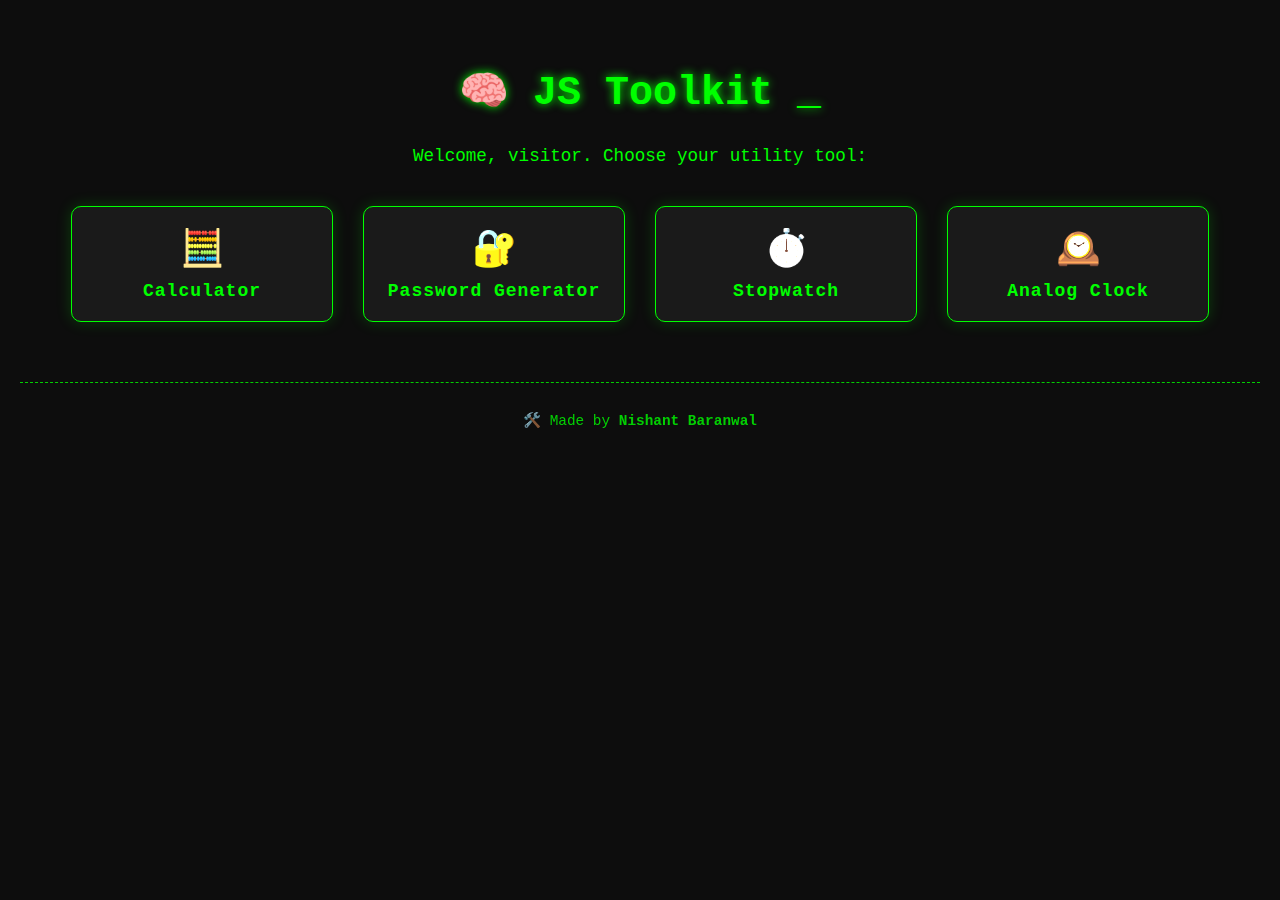
<file: Mini Projects/index.html>
<!DOCTYPE html>
<html lang="en">
<head>
  <meta charset="UTF-8">
  <title>JS Toolkit</title>
  <meta name="viewport" content="width=device-width, initial-scale=1.0">
  <style>
    body {
      background-color: #0d0d0d;
      color: #00ff00;
      font-family: 'Courier New', monospace;
      padding: 40px 20px;
      text-align: center;
      margin: 0;
    }

    h1 {
      font-size: 2.5rem;
      margin-bottom: 30px;
      color: #00ff00;
      text-shadow: 0 0 10px #00ff00;
    }

    .projects {
      display: flex;
      flex-wrap: wrap;
      justify-content: center;
      gap: 30px;
      margin-top: 40px;
    }

    .card {
      background-color: #1a1a1a;
      border: 1px solid #00ff00;
      border-radius: 10px;
      padding: 20px;
      width: 220px;
      text-decoration: none;
      color: #00ff00;
      box-shadow: 0 0 15px rgba(0, 255, 0, 0.2);
      transition: transform 0.2s, box-shadow 0.2s;
    }

    .card:hover {
      transform: scale(1.05);
      box-shadow: 0 0 25px rgba(0, 255, 0, 0.5);
    }

    .emoji {
      font-size: 36px;
      margin-bottom: 10px;
      filter: brightness(150%);
    }

    .label {
      font-size: 18px;
      font-weight: bold;
      letter-spacing: 1px;
    }

    .blink {
      animation: blink 1s infinite;
    }

    @keyframes blink {
      0% { opacity: 1; }
      50% { opacity: 0; }
      100% { opacity: 1; }
    }

    .terminal-line {
      color: #00ff00;
      font-size: 1.1rem;
      margin-top: 10px;
    }

    .footer {
      margin-top: 60px;
      color: #00ff00;
      font-size: 0.9rem;
      opacity: 0.8;
      text-align: center;
      border-top: 1px dashed #00ff00;
      padding-top: 15px;
    }

    .footer strong {
      color: #00ff00;
    }

    @media (max-width: 600px) {
      h1 {
        font-size: 1.8rem;
      }

      .projects {
        flex-direction: column;
        gap: 20px;
      }

      .card {
        width: 90%;
      }

      .emoji {
        font-size: 30px;
      }

      .label {
        font-size: 16px;
      }

      .terminal-line {
        font-size: 1rem;
      }

      .footer {
        font-size: 0.8rem;
      }
    }
  </style>
</head>
<body>
  <h1>🧠 JS Toolkit <span class="blink">_</span></h1>
  <div class="terminal-line">Welcome, visitor. Choose your utility tool:</div>

  <div class="projects">
    <a class="card" href="Calci/index.html">
      <div class="emoji">🧮</div>
      <div class="label">Calculator</div>
    </a>
    <a class="card" href="Password Generator/index.html">
      <div class="emoji">🔐</div>
      <div class="label">Password Generator</div>
    </a>
    <a class="card" href="Stopwatch/index.html">
      <div class="emoji">⏱️</div>
      <div class="label">Stopwatch</div>
    </a>
    <a class="card" href="Analog Clock/index.html">
      <div class="emoji">🕰️</div>
      <div class="label">Analog Clock</div>
    </a>
  </div>

  <footer class="footer">
    <p>🛠️ Made by <strong>Nishant Baranwal</strong></p>
  </footer>
</body>
</html>
</file>
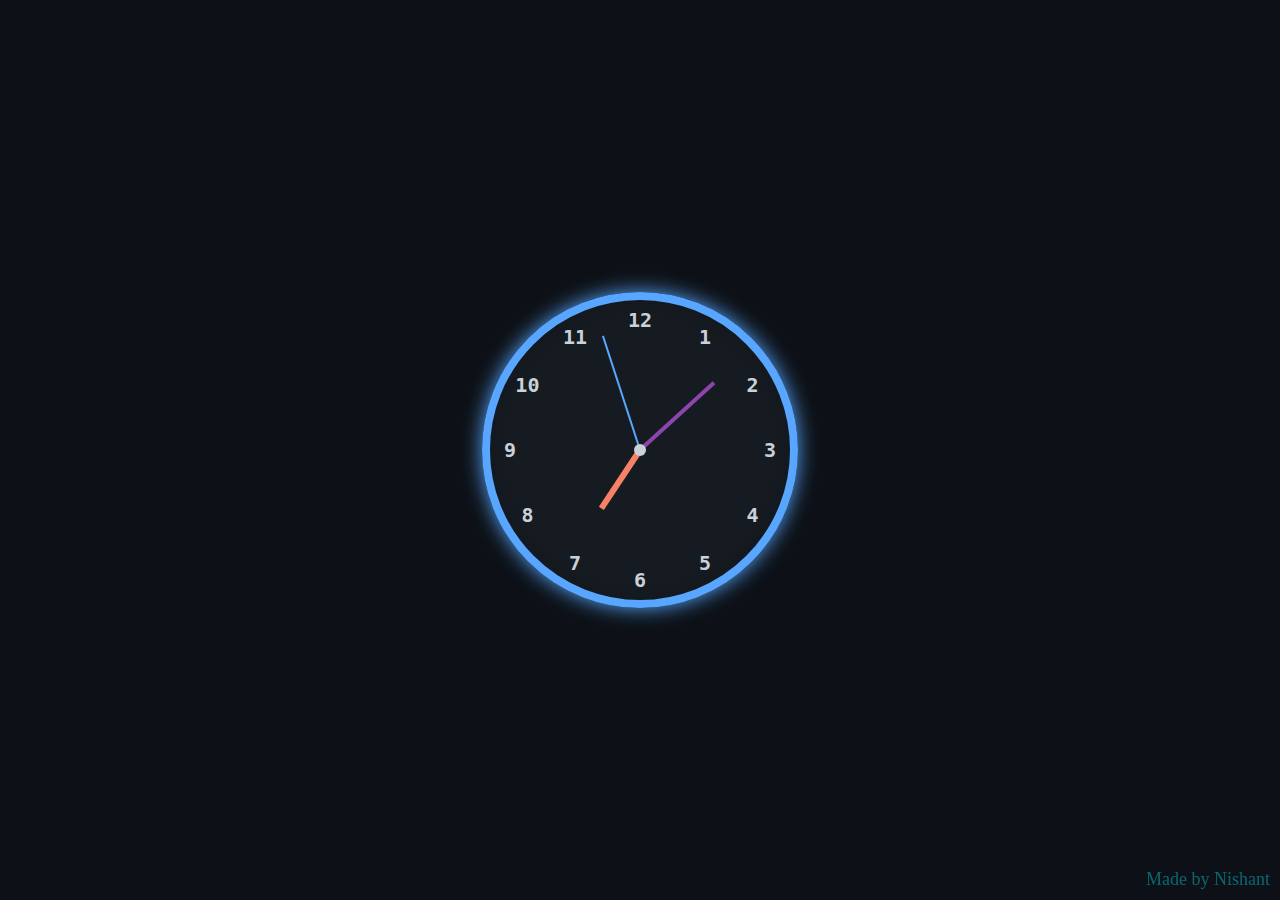
<file: Mini Projects/Analog Clock/index.html>
<!DOCTYPE html>
<html lang="en">
<head>
  <meta charset="UTF-8" />
  <meta name="viewport" content="width=device-width, initial-scale=1.0" />
  <title>Analog Clock
  </title>
  <link rel="stylesheet" href="styles.css">
</head>
<body>

  <div class="clock">
    <!-- Numbers -->
    <div class="number" style="--i:1;">1</div>
    <div class="number" style="--i:2;">2</div>
    <div class="number" style="--i:3;">3</div>
    <div class="number" style="--i:4;">4</div>
    <div class="number" style="--i:5;">5</div>
    <div class="number" style="--i:6;">6</div>
    <div class="number" style="--i:7;">7</div>
    <div class="number" style="--i:8;">8</div>
    <div class="number" style="--i:9;">9</div>
    <div class="number" style="--i:10;">10</div>
    <div class="number" style="--i:11;">11</div>
    <div class="number" style="--i:12;">12</div>

    <!-- Hands -->
    <div class="hand hour" id="hourHand"></div>
    <div class="hand minute" id="minuteHand"></div>
    <div class="hand second" id="secondHand"></div>
    <div class="center-dot"></div>
  </div>
  <div class="branding">Made by Nishant</div>
  <script src="script.js"></script>
</body>
</html>
</file>
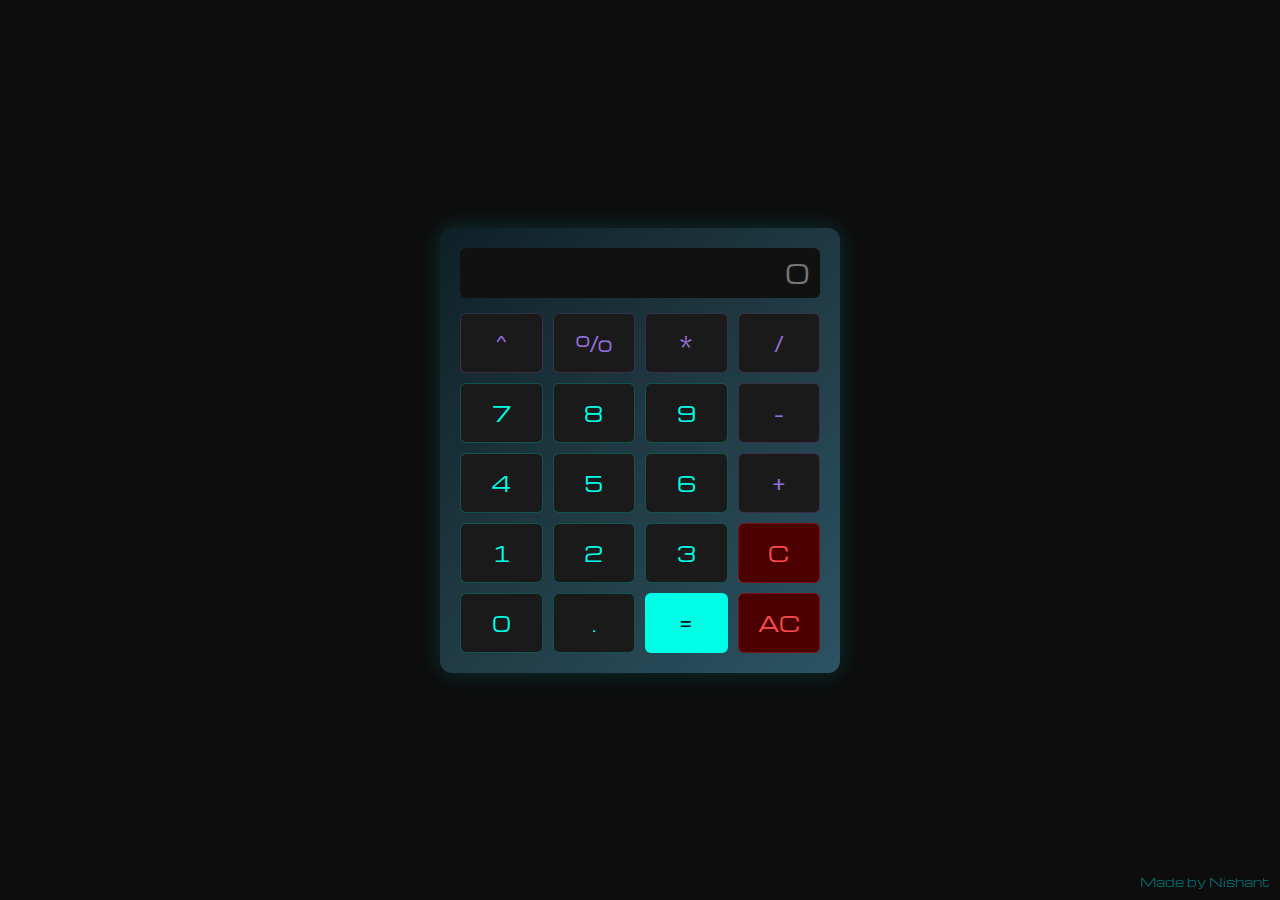
<file: Mini Projects/Calci/index.html>
<!DOCTYPE html>
<html lang="en">
<head>
  <meta charset="UTF-8" />
  <meta name="viewport" content="width=device-width, initial-scale=1.0" />
  <link rel="stylesheet" href="styles.css" />
  <title>Calculator</title>
</head>
<body>
  <div class="calculator">
    <input type="text" class="display" placeholder="0" id="inputBox" />
    <div class="buttons" id="buttons">
      <button class="operator">^</button>
      <button class="operator">%</button>
      <button class="operator">*</button>
      <button class="operator">/</button>

      <button>7</button>
      <button>8</button>
      <button>9</button>
      <button class="operator">-</button>

      <button>4</button>
      <button>5</button>
      <button>6</button>
      <button class="operator">+</button>

      <button>1</button>
      <button>2</button>
      <button>3</button>
      <button class="clear">C</button>

      <button>0</button>
      <button>.</button>
      <button class="equal">=</button>
      <button class="clear">AC</button>
    </div>
  </div>
  <div class="branding">Made by Nishant</div>
  <script src="script.js"></script>
</body>
</html>
</file>
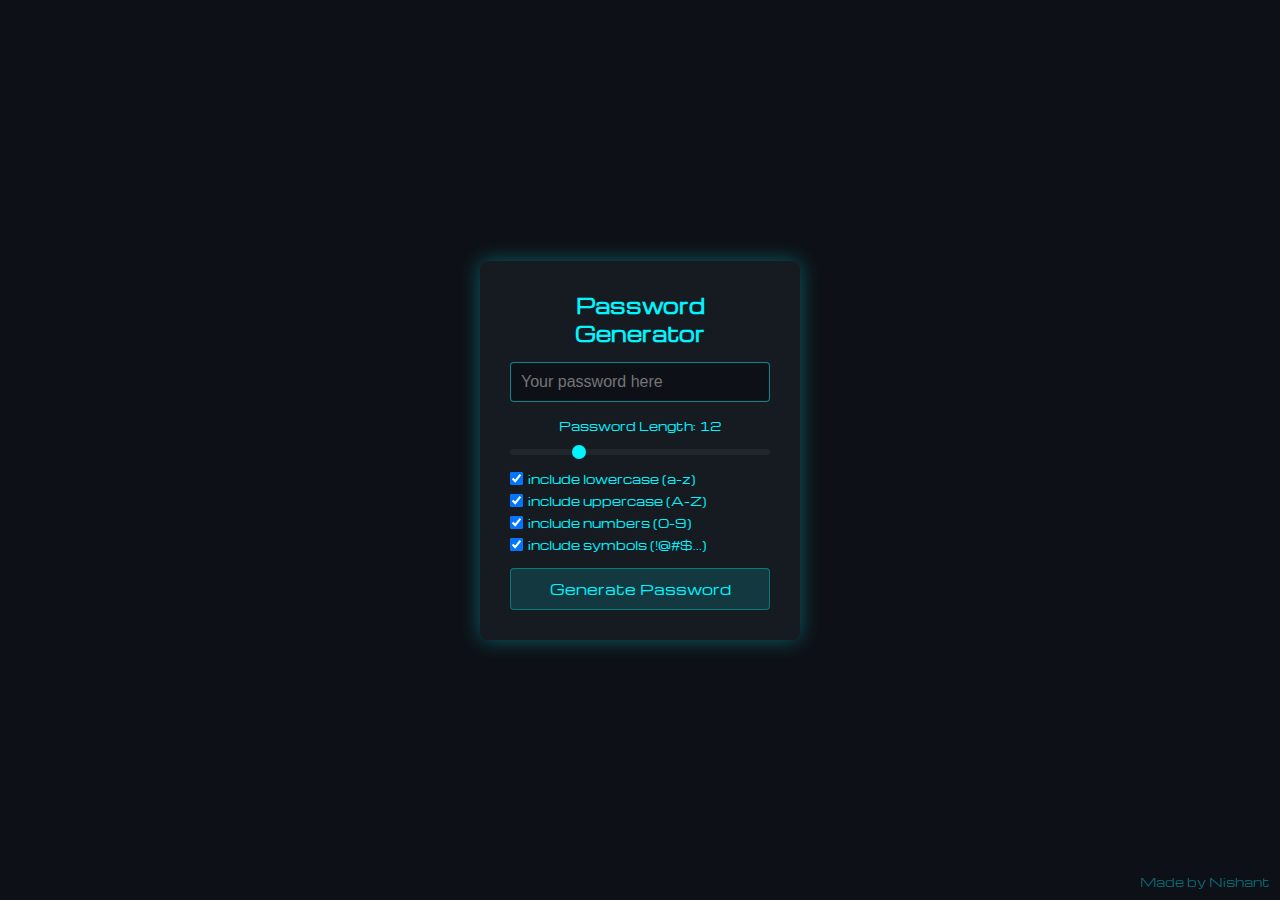
<file: Mini Projects/Password Generator/index.html>
<!DOCTYPE html>
<html lang="en">
<head>
  <meta charset="UTF-8" />
  <title>Password Generator</title>
  <link rel="stylesheet" href="styles.css" />
</head>
<body>
  <div class="container">
    <h1>Password Generator</h1>

    <div class="inputBox">
      <input type="text" class="passbox" readonly placeholder="Your password here" />
    </div>

    <div class="lengthRow">
      Password Length: <span class="lengthValue">12</span>
    </div>
    <input type="range" class="range" min="6" max="30" value="12" />

    <div class="options">
      <label><input type="checkbox" class="lowercase" checked> include lowercase (a-z)</label>
      <label><input type="checkbox" class="uppercase" checked> include uppercase (A-Z)</label>
      <label><input type="checkbox" class="numbers" checked> include numbers (0-9)</label>
      <label><input type="checkbox" class="symbols" checked> include symbols (!@#$...)</label>
    </div>

    <button class="generateBtn">Generate Password</button>
  </div>

  <div class="branding">Made by Nishant</div>

  <script src="script.js"></script>
</body>
</html>
</file>
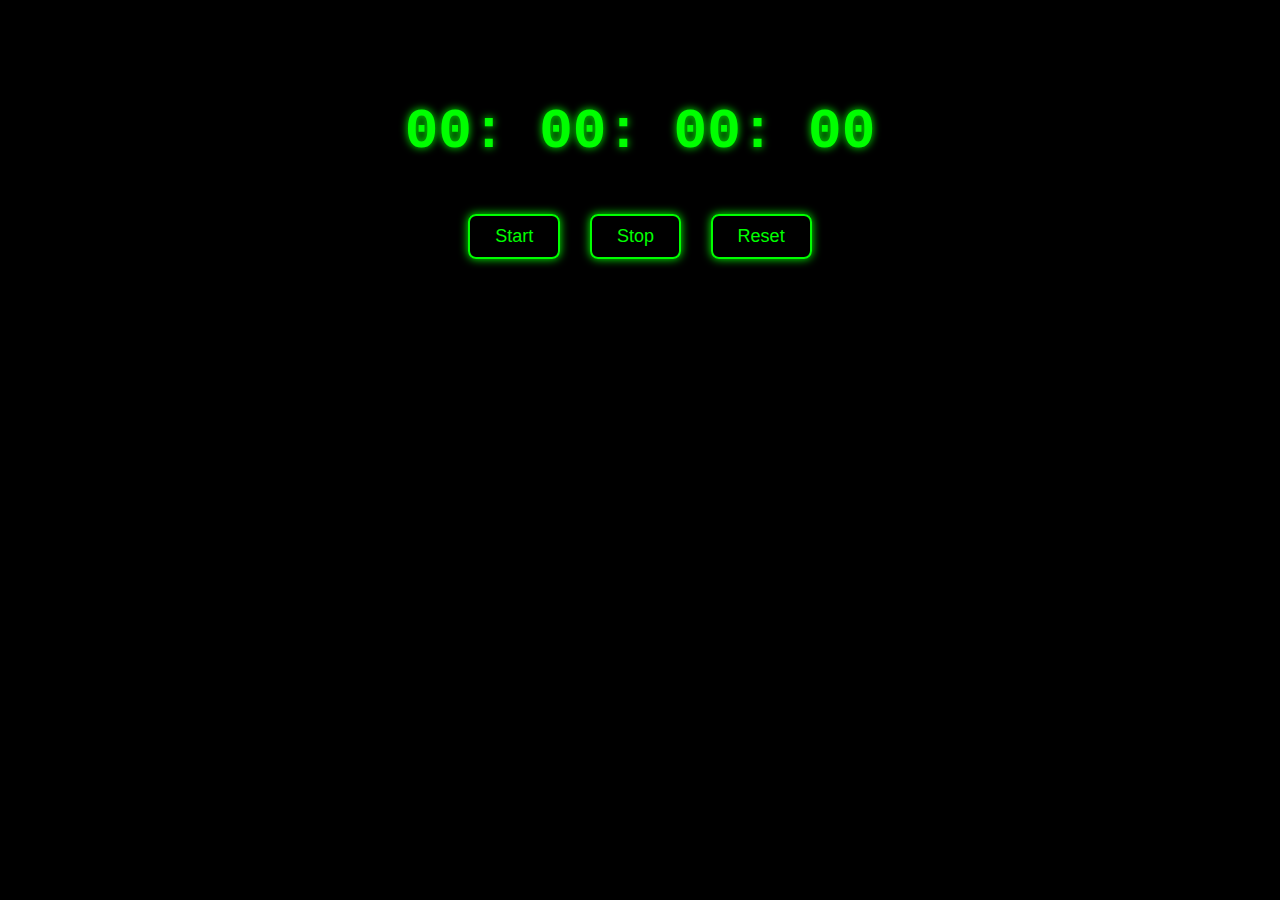
<file: Mini Projects/Stopwatch/index.html>
<!DOCTYPE html>
<html lang="en">
<head>
  <meta charset="UTF-8">
  <meta name="viewport" content="width=device-width, initial-scale=1.0">
  <title>Stopwatch</title>
  <link rel="stylesheet" href="style.css">
</head>
<body>

<div id="display">
<span id="hour">00</span>:
<span id="min">00</span>:
<span id="sec">00</span>:
<span id="milis">00</span>
</div>
<button id="startBtn">Start</button>
<button id="stopBtn">Stop</button>
<button id="resetBtn">Reset</button>


  <script src="script.js"></script>
</body>
</html>
</file>
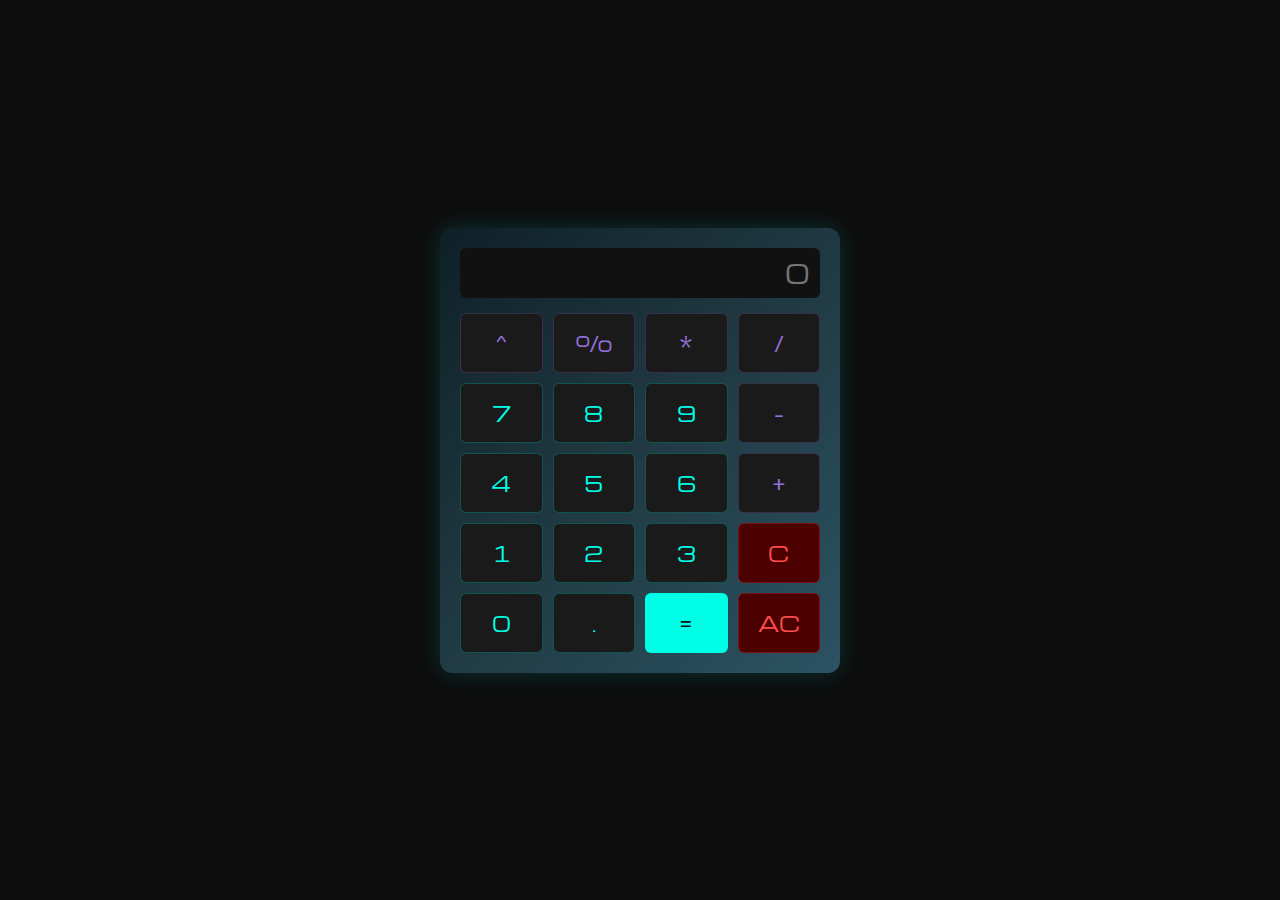
<file: Mini Projects/Calci/abcd.html>
<!DOCTYPE html>
<html lang="en">
<head>
  <meta charset="UTF-8">
  <meta name="viewport" content="width=device-width, initial-scale=1.0">
  <link rel = "stylesheet" href = "styles.css">
  <title>Calculator</title>
</head>
<body>
  <div class="calculator">
    <input type = "text" class="display" placeholder = "0" id = "inputBox">
     <div class="buttons" id ="buttons">
      <button class = "operator">^</button>
      <button class = "operator">%</button>
      <button class = "operator">*</button>
      <button class = "operator">/</button>

      <button>7</button>
      <button>8</button>
      <button>9</button>
      <button class = "operator">-</button>

      <button>4</button>
      <button>5</button>
      <button>6</button>
      <button class = "operator">+</button>

      <button>1</button>
      <button>2</button>
      <button>3</button>
      <button class ="clear">C</button>

      <button>0</button>
      <button>.</button>
      <button class = "equal">=</button>
      <button class ="clear">AC</button>
    </div>
  </div>
  <script src = "script.js"></script>
</body>
</html>
</file>
<file: Mini Projects/Analog Clock/styles.css>
body {
  background-color: #0d1117;
  display: flex;
  justify-content: center;
  align-items: center;
  height: 100vh;
  margin: 0;
}

.clock {
  width: 300px;
  height: 300px;
  border: 8px solid #58a6ff;
  border-radius: 50%;
  position: relative;
  background: radial-gradient(circle at center, #161b22 60%, #0d1117);
  box-shadow: 0 0 20px #58a6ff;
}

.hand {
  position: absolute;
  bottom: 50%;
  left: 50%;
  transform-origin: bottom center;
}

.hour {
  width: 6px;
  height: 70px;
  background: #f78166;
}

.minute {
  width: 4px;
  height: 100px;
  background: #8e44ad;
}

.second {
  width: 2px;
  height: 120px;
  background: #58a6ff;
}

.center-dot {
  position: absolute;
  width: 12px;
  height: 12px;
  background: #c9d1d9;
  border-radius: 50%;
  top: 50%;
  left: 50%;
  transform: translate(-50%, -50%);
}

.number {
  position: absolute;
  color: #c9d1d9;
  font-family: 'Orbitron', monospace;
  font-size: 20px;
  font-weight: bold;
  top: 50%;
  left: 50%;
  transform: translate(-50%, -50%) 
             rotate(calc(30deg * var(--i) - 90deg)) 
             translate(130px) 
             rotate(calc(-30deg * var(--i) + 90deg));
}

.branding {
  position: fixed;
  bottom: 10px;
  right: 10px;
  font-size: 18px;
  color: #00f5ff88;
  opacity: 0.7;
  transition: opacity 0.3s ease;
}

.branding:hover {
  opacity: 1;
}
</file>
<file: Mini Projects/Calci/styles.css>
@import url('https://fonts.googleapis.com/css2?family=Michroma&display=swap');

* {
  margin: 0;
  padding: 0;
  box-sizing: border-box;
  font-family: "Michroma", sans-serif;
}

body {
  display: flex;
  justify-content: center;
  align-items: center;
  height: 100vh;
  background: #0d0d0d; 
}

.calculator {
  background: linear-gradient(135deg, #0f2027, #203a43, #2c5364); 
  padding: 20px;
  border-radius: 12px;
  box-shadow: 0 0 25px rgba(0, 255, 255, 0.15); 
  width: 400px;
}

.display {
  width: 100%;
  height: 50px;
  font-size: 26px;
  text-align: right;
  margin-bottom: 15px;
  padding: 8px 10px;
  background: #111; 
  color: #00ffe7;  
  border: none;
  border-radius: 6px;
}

.buttons {
  display: grid;
  grid-template-columns: repeat(4, 1fr);
  gap: 10px;
}

button {
  padding: 15px;
  font-size: 20px;
  cursor: pointer;
  background-color: #1a1a1a; 
  color: #00ffe7;          
  border: 1px solid #00ffe740; 
  border-radius: 6px;
  transition: background 0.2s, box-shadow 0.2s, transform 0.1s;
}

button:hover {
  background-color: #00ffe710;
  box-shadow: 0 0 8px #00ffe755;
}

button:active {
  transform: scale(0.96);
}

button.equal {
  background-color: #00ffe7; 
  color: #0d0d0d;           
}

button.equal:hover {
  background-color: #00e6ce; 
  box-shadow: 0 0 12px #00ffe780;
}

button.clear {
  background-color: #4d0000;  
  color: #ff4d4d;          
  border: 1px solid #ff4d4d40; 
}

button.clear:hover {
  background-color: #660000;  
  box-shadow: 0 0 8px #ff4d4d40; 
}

button.operator {
  background-color: #1a1a1a;
  color: #9370DB;
  border: 1px solid #9370DB40;
}

button.operator:hover {
  background-color: #2a2a2a;
  box-shadow: 0 0 8px #9370DB55;
}

.branding {
  position: fixed;
  bottom: 10px;
  right: 10px;
  font-size: 12px;
  color: #00f5ff88;
  opacity: 0.7;
  transition: opacity 0.3s ease;
}

.branding:hover {
  opacity: 1;
}
</file>
<file: Mini Projects/Password Generator/styles.css>
@import url('https://fonts.googleapis.com/css2?family=Michroma&display=swap');

* {
  margin: 0;
  padding: 0;
  box-sizing: border-box;
}

body {
  height: 100vh;
  background: #0d1117;
  color: #00f5ff;
  font-family: "Michroma", sans-serif;
  display: flex;
  justify-content: center;
  align-items: center;
}

.container {
  background: #161b22;
  padding: 30px;
  border-radius: 8px;
  width: 320px;
  box-shadow: 0 0 20px #00f5ff55;
  display: flex;
  flex-direction: column;
  gap: 15px;
}

h1 {
  text-align: center;
  font-size: 20px;
}

.inputBox {
  display: flex;
}

.passbox {
  width: 100%;
  padding: 10px;
  font-size: 16px;
  background: #0d1117;
  color: #00f5ff;
  border: 1px solid #00f5ff88;
  border-radius: 4px;
  outline: none;
}

.lengthRow {
  font-size: 12px;
  text-align: center;
}

.range {
  -webkit-appearance: none;
  appearance: none;
  width: 100%;
  height: 6px;
  background: #21262d;
  border-radius: 3px;
}

.range::-webkit-slider-thumb {
  -webkit-appearance: none;
  appearance: none;
  width: 14px;
  height: 14px;
  background: #00f5ff;
  border-radius: 50%;
  cursor: pointer;
}

.range::-moz-range-thumb {
  width: 14px;
  height: 14px;
  background: #00f5ff;
  border-radius: 50%;
  cursor: pointer;
}

.options {
  display: flex;
  flex-direction: column;
  gap: 5px;
  font-size: 12px;
}

.options label {
  display: flex;
  align-items: center;
  gap: 5px;
}

.generateBtn {
  padding: 10px;
  background: #00f5ff22;
  border: 1px solid #00f5ff55;
  color: #00f5ff;
  font-family: inherit;
  font-size: 14px;
  border-radius: 4px;
  cursor: pointer;
  transition: background 0.3s ease;
}

.generateBtn:hover {
  background: #00f5ff44;
}

.branding {
  position: fixed;
  bottom: 10px;
  right: 10px;
  font-size: 12px;
  color: #00f5ff88;
  opacity: 0.7;
  transition: opacity 0.3s ease;
}

.branding:hover {
  opacity: 1;
}
</file>
<file: Mini Projects/Stopwatch/style.css>
body {
  background-color: #000;
  font-family: 'Courier New', monospace;
  color: #00ff00;
  text-align: center;
  margin-top: 100px;
}

#display {
  font-size: 56px;
  font-weight: bold;
  color: #00ff00;
  text-shadow: 0 0 8px #00ff00;
  margin-bottom: 40px;
  animation: flicker 1.5s infinite;
}

button {
  font-size: 18px;
  padding: 10px 25px;
  margin: 10px;
  border: 2px solid #00ff00;
  background-color: transparent;
  color: #00ff00;
  border-radius: 8px;
  cursor: pointer;
  box-shadow: 0 0 10px #00ff00;
  transition: background-color 0.3s, transform 0.1s;
}

button:hover {
  background-color: #00ff00;
  color: #000;
  box-shadow: 0 0 20px #00ff00;
}

button:active {
  transform: scale(0.96);
}

@keyframes flicker {
  0%, 100% { opacity: 1; }
  50% { opacity: 0.92; }
  90% { opacity: 0.95; }
}
</file>
